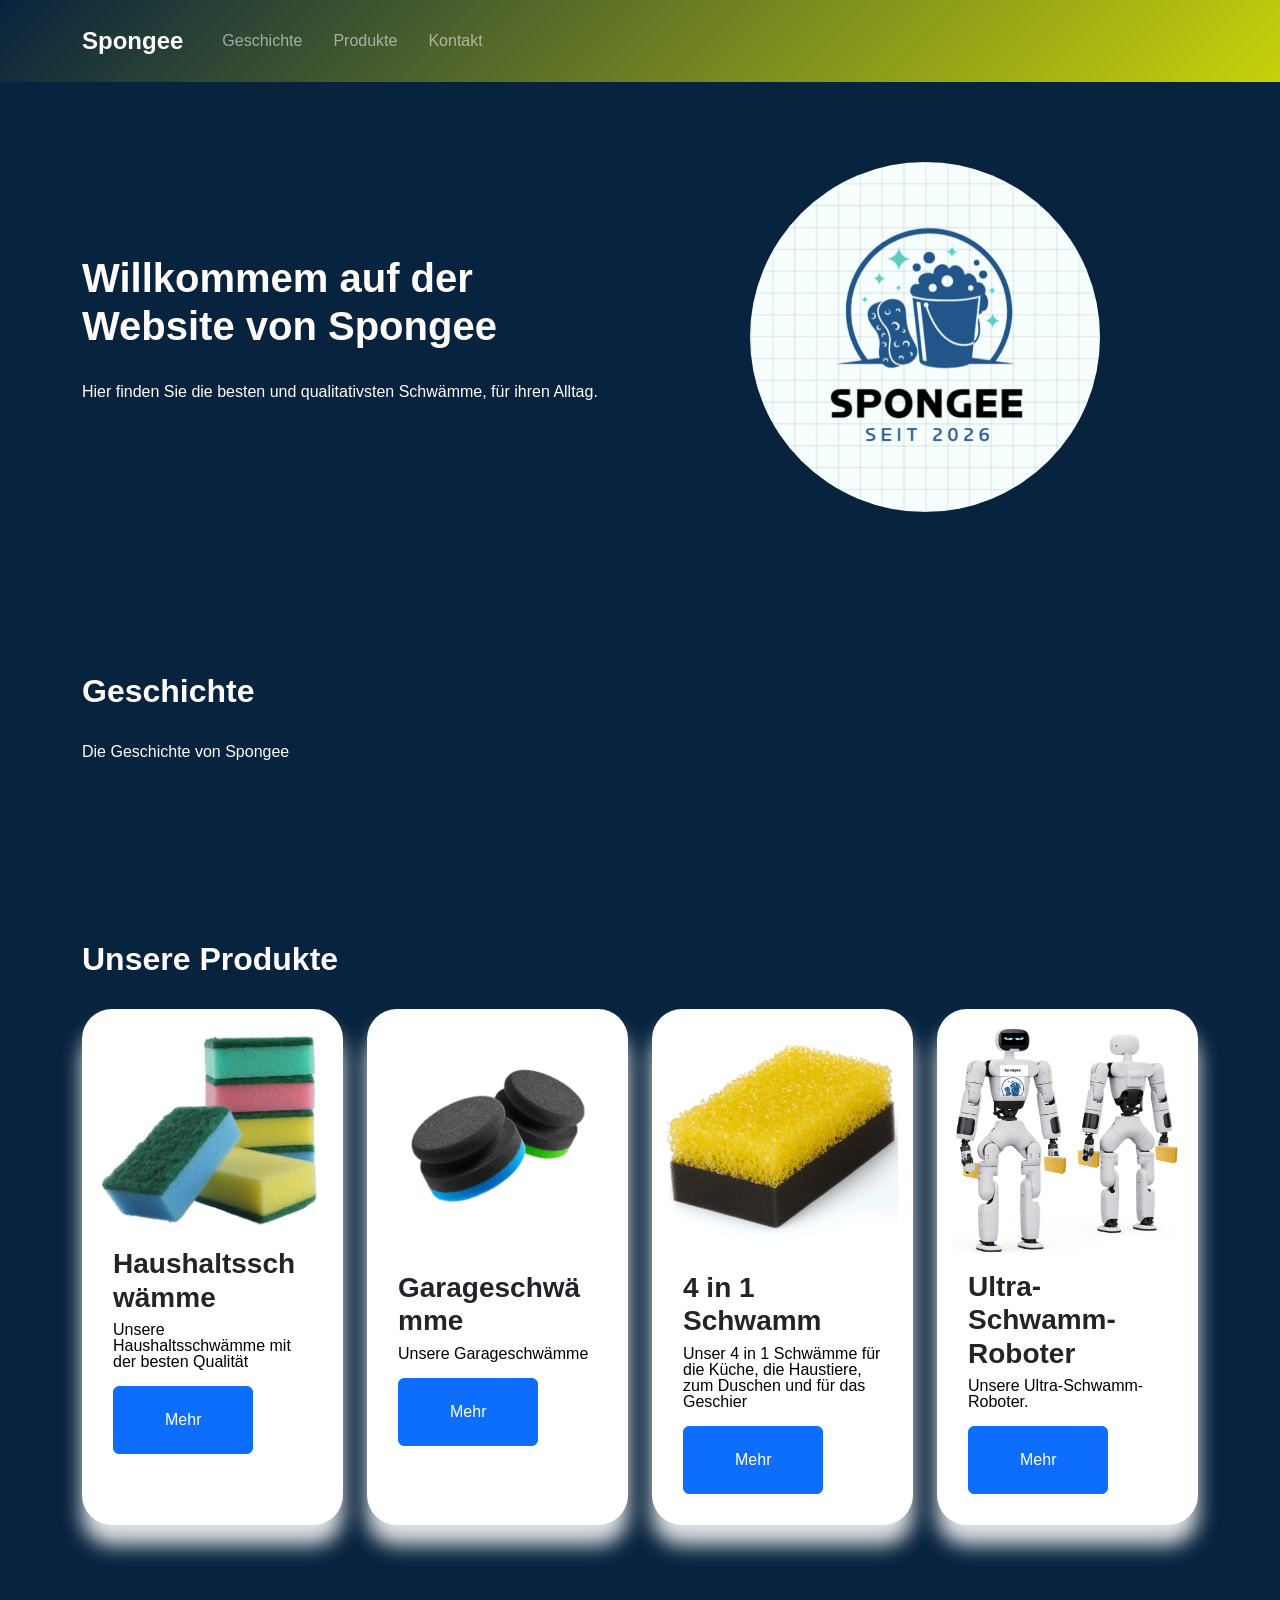
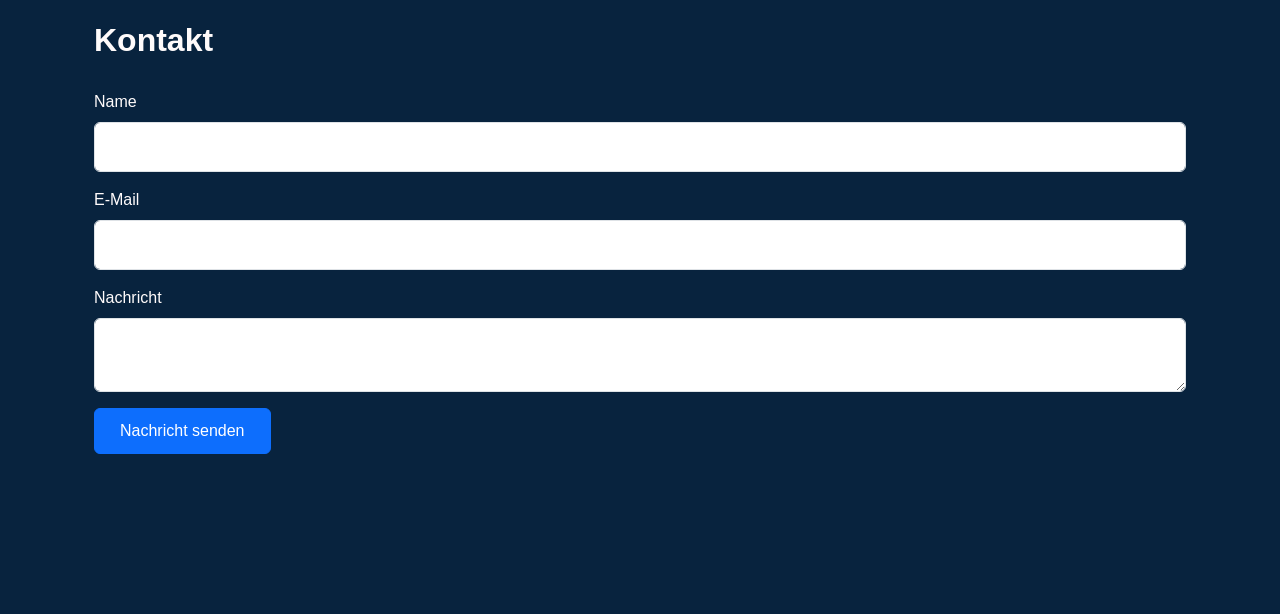
<file: index.html>
<!DOCTYPE html>
<html lang="de">

<head>

    <meta charset="utf-8">

    <meta name="viewport" content="width=device-width, initial-scale=1">

    <title>Spongee</title>

    <!-- Favicon -->
    <link rel="icon" type="image/png" href="images/sponge.png">

    <!-- Bootstrap -->
    <link href="https://cdn.jsdelivr.net/npm/bootstrap@5.3.8/dist/css/bootstrap.min.css" rel="stylesheet">

    <!-- Eigenes CSS -->
    <link rel="stylesheet" href="style.css">

</head>

<body>

    <!-- NAVIGATION -->
    <header class="sticky-top">

        <nav class="navbar navbar-expand-lg bg-dark navbar-dark">

            <div class="container">

                <a class="navbar-brand" href="#">
                    Spongee
                </a>

                <button class="navbar-toggler"
                        type="button"
                        data-bs-toggle="collapse"
                        data-bs-target="#navigation">

                    <span class="navbar-toggler-icon"></span>

                </button>

                <div class="collapse navbar-collapse" id="navigation">

                    <div class="navbar-nav">

                        <a class="nav-link" href="#Geschichte">
                            Geschichte
                        </a>

                        <a class="nav-link" href="#Produkte">
                            Produkte
                        </a>

                        <a class="nav-link" href="#Kontakt">
                            Kontakt
                        </a>

                    </div>

                </div>

            </div>

        </nav>

    </header>

      <!-- STARTSEITE -->
    <section id="start">

        <div class="container">

            <div class="row align-items-center">

                <div class="col-md-6">

                    <h1>
                        Willkommem auf der Website von Spongee
                    </h1>

                    <p>
                        Hier finden Sie die besten und qualitativsten Schwämme, für ihren Alltag.
                    </p>

                </div>

                <div class="col-md-6 text-center">

                    <img src="images/spongee-logo.png"
                         alt="Logo von Spongee "
                         class="logo">

                </div>

            </div>

        </div>

    </section>


    <!-- Die Geschichte von Spongee-->
    <section id="Geschichte">

        <div class="container">

            <h2>
                Geschichte
            </h2>

            <p>
                Die Geschichte von Spongee
            </p>

        </div>

    </section>

    <!-- PRODUKT 1 -->
    <section id="Produkte">

        <div class="container">

            <h2>
                Unsere Produkte
            </h2>

            <div class="row">


                <!-- Haushalt -->
                <div class="col-md-3 mb-3">

                    <div class="card produkt1-card h-100">

                        <img src="images/haushalts-schwämme.jpg"
                             class="produkt-hintergrund"
                             alt="Haushaltschwämme">

                        <div class="card-body produkt1-inhalt">

                            <h3 class="card-title">
                                Haushaltsschwämme
                            </h3>

                            <p class="card-text">
                                Unsere Haushaltsschwämme
                                mit der besten Qualität
                            </p>

                            <button type="button"
                                    class="btn btn-primary"
                                    data-bs-target="#produkt1">
                                <a href="haushaltsschwämme.html" class="btn btn-primary">
                                    Mehr
                                    </a>

                            </button>

                        </div>

                    </div>

                </div>

                 <!-- PRODUKT 2 -->
        <div class="col-md-3 mb-3">

        <div class="card produkt2-card h-100">

        <img src="images/garageschwämme.jpg"
             class="projekt-hintergrund"
             alt="garageschwämme">

        <div class="card-body produkt2-inhalt">

            <h3 class="card-title">
                Garageschwämme
            </h3>

            <p class="card-text">
                Unsere Garageschwämme
            </p>

            <button type="button"
                                    class="btn btn-primary"
                                    data-bs-target="#produkt1">
                                <a href="garageschwämme.html" class="btn btn-primary">
                                    Mehr
                                    </a>
        </button>

        </div>

    </div>

</div>

<!-- PRODUKT 3 -->
<div class="col-md-3 mb-3">

    <div class="card produkt3-card h-100">

        <img src="images/4 in 1 Schwamm.jpg"
             class="projekt-hintergrund"
             alt="4 in 1 Schwamm">

        <div class="card-body produkt3-inhalt">

            <h3 class="card-title">
                4 in 1 Schwamm
            </h3>

            <p class="card-text">
                Unser 4 in 1 Schwämme für die Küche, die Haustiere,
                zum Duschen und für das Geschier 
            </p>

             <button type="button"
                                    class="btn btn-primary"
                                    data-bs-target="#produkt1">
                                <a href="4 in 1 Schwamm.html" class="btn btn-primary">
                                    Mehr
                                    </a>

        </div>

    </div>

</div>

<!--PRODUKT 4-->

<div class="col-md-3 mb-3">

    <div class="card produkt4-card h-100">

        <img src="images/Ultra-Schwamm-Roboter.png"
             class="projekt-hintergrund"
             alt="Ultra-Schwamm-Roboter">

        <div class="card-body produkt4-inhalt">

            <h3 class="card-title">
                Ultra-Schwamm-Roboter
            </h3>

            <p class="card-text">
                Unsere Ultra-Schwamm-Roboter.
            </p>

             <button type="button"
                                    class="btn btn-primary"
                                    data-bs-target="#produkt1">
                                <a href="ultra-Schwamm-Roboter.html" class="btn btn-primary">
                                    Mehr
                                    </a>

        </div>

    </div>

</div>

        <!-- KONTAKT -->
     <section id="Kontakt">

        <div class="container">

            <h2>
                Kontakt
            </h2>

            <form>

                <div class="mb-3">

                    <label for="name" class="form-label">
                        Name
                    </label>

                    <input type="text"
                           class="form-control"
                           id="name">

                </div>


                <div class="mb-3">

                    <label for="email" class="form-label">
                        E-Mail
                    </label>

                    <input type="email"
                           class="form-control"
                           id="email">

                </div>


                <div class="mb-3">

                    <label for="nachricht" class="form-label">
                        Nachricht
                    </label>

                    <textarea class="form-control"
                              id="nachricht"
                              rows="2">
                    </textarea>

                </div>


                <button type="submit"
                        class="btn btn-primary">

                    Nachricht senden

                </button>

            </form>

        </div>

    </section>
</file>
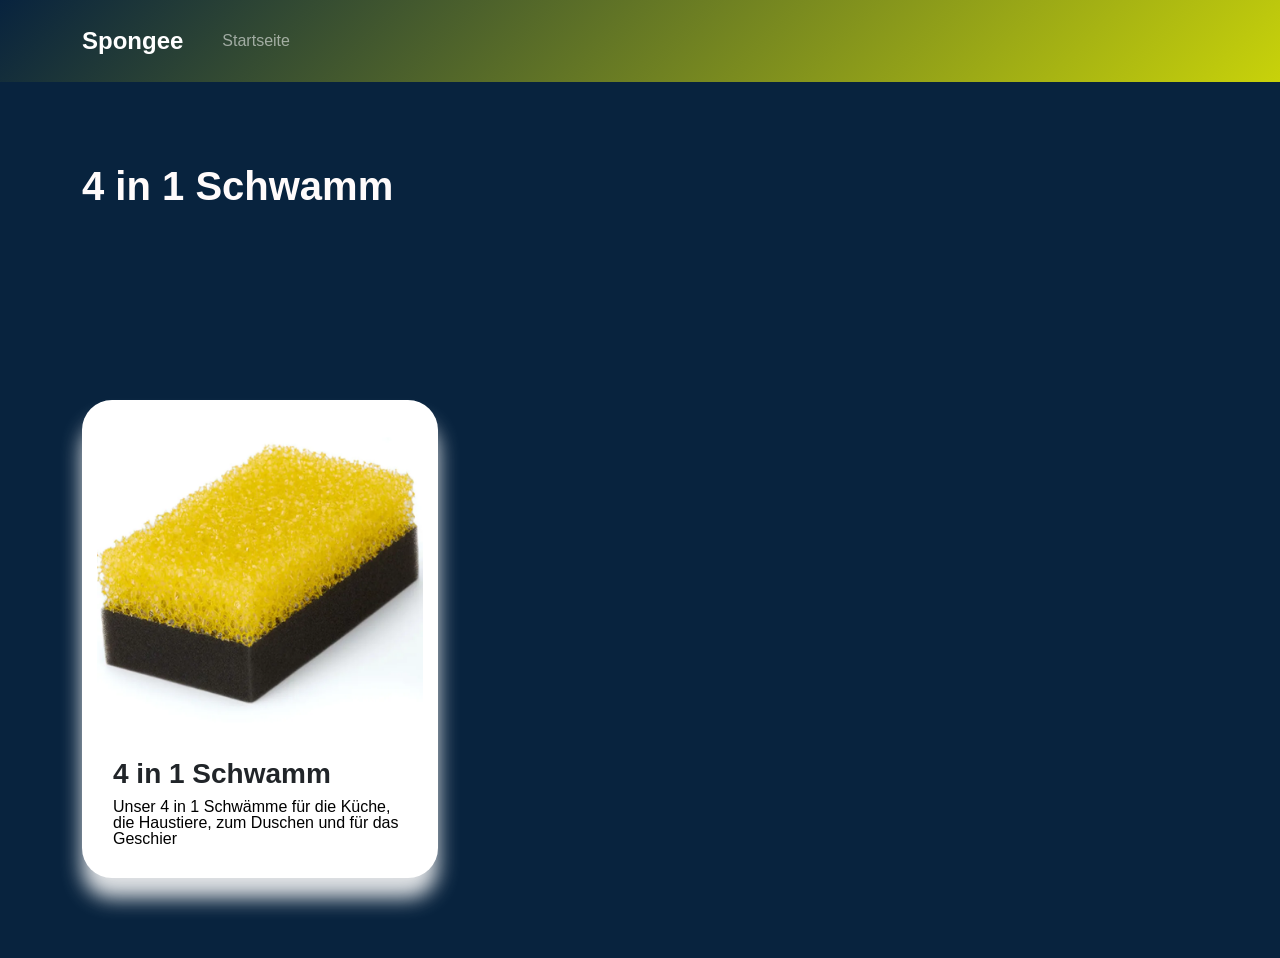
<file: 4 in 1 Schwamm.html>
<!DOCTYPE html>
<html lang="de">

<head>

    <meta charset="utf-8">

    <meta name="viewport" content="width=device-width, initial-scale=1">

    <title>Spongee</title>

    <!-- Favicon -->
    <link rel="icon" type="image/png" href="images/sponge.png">

    <!-- Bootstrap -->
    <link href="https://cdn.jsdelivr.net/npm/bootstrap@5.3.8/dist/css/bootstrap.min.css" rel="stylesheet">

    <!-- Eigenes CSS -->
    <link rel="stylesheet" href="style.css">

</head>

<!-- NAVIGATION -->
    <header class="sticky-top">

        <nav class="navbar navbar-expand-lg bg-dark navbar-dark">

            <div class="container">

                <a class="navbar-brand" href="#">
                    Spongee
                </a>

                <button class="navbar-toggler"
                        type="button"
                        data-bs-toggle="collapse"
                        data-bs-target="#navigation">

                    <span class="navbar-toggler-icon"></span>

                </button>

                <div class="collapse navbar-collapse" id="navigation">

                    <div class="navbar-nav">

                        <a class="nav-link" href="index.html">
                            Startseite
                        </a>

                    </div>

                </div>

            </div>

        </nav>

    </header>
      <!-- STARTSEITE -->
    <section id="start">

        <div class="container">

            <div class="row align-items-center">

                <div class="col-md-12">

                    <h1>
                        4 in 1 Schwamm
                    </h1>

                </div>
            </div>

        </div>

    </section>
    
    <!-- 4 in 1 Schwamm -->
    <section id="Produkte">

        <div class="container">

        
            <div class="row">


                <!-- 4 in 1 Schwamm-->
                <div class="col-md-4 mb-12">

                    <div class="card produkt1-card h-100">

                        <img src="images/4 in 1 Schwamm.jpg"
                             class="produkt-hintergrund"
                             alt="Haushaltschwämme">

                        <div class="card-body produkt1-inhalt">

                            <h3 class="card-title">
                                4 in 1 Schwamm
                            </h3>

                            <p class="card-text">
                                Unser 4 in 1 Schwämme für die Küche, die Haustiere,
                zum Duschen und für das Geschier 
                            </p>

                        </div>

                    </div>

                </div>
</file>
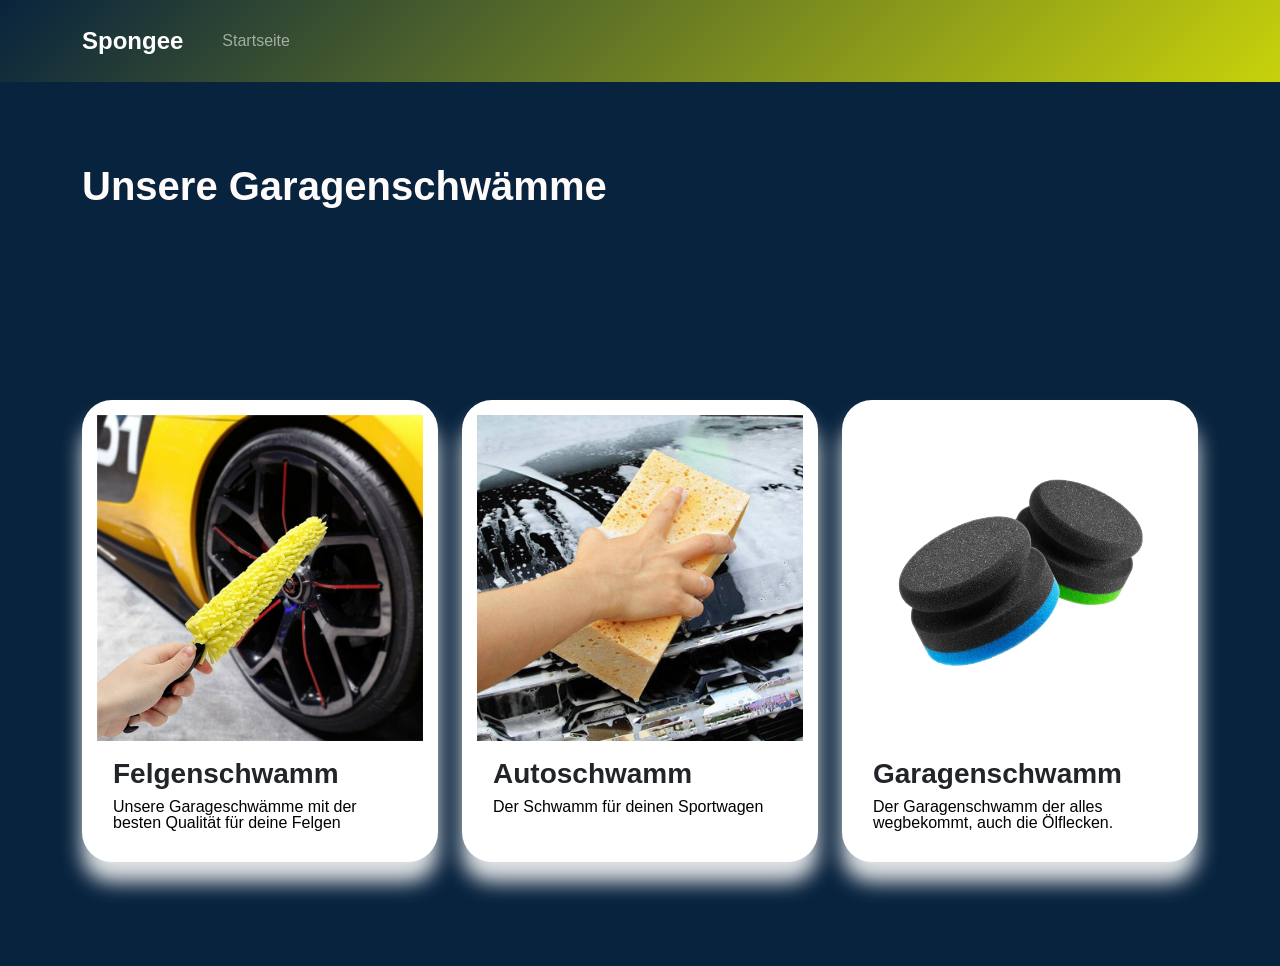
<file: garageschwämme.html>
<!DOCTYPE html>
<html lang="de">

<head>

    <meta charset="utf-8">

    <meta name="viewport" content="width=device-width, initial-scale=1">

    <title>Spongee</title>

    <!-- Favicon -->
    <link rel="icon" type="image/png" href="images/sponge.png">

    <!-- Bootstrap -->
    <link href="https://cdn.jsdelivr.net/npm/bootstrap@5.3.8/dist/css/bootstrap.min.css" rel="stylesheet">

    <!-- Eigenes CSS -->
    <link rel="stylesheet" href="style.css">

</head>

<!-- NAVIGATION -->
    <header class="sticky-top">

        <nav class="navbar navbar-expand-lg bg-dark navbar-dark">

            <div class="container">

                <a class="navbar-brand" href="#">
                    Spongee
                </a>

                <button class="navbar-toggler"
                        type="button"
                        data-bs-toggle="collapse"
                        data-bs-target="#navigation">

                    <span class="navbar-toggler-icon"></span>

                </button>

                <div class="collapse navbar-collapse" id="navigation">

                    <div class="navbar-nav">

                        <a class="nav-link" href="index.html">
                            Startseite
                        </a>

                    </div>

                </div>

            </div>

        </nav>

    </header>

     <!-- STARTSEITE -->
    <section id="start">

        <div class="container">

            <div class="row align-items-center">

                <div class="col-md-12">

                    <h1>
                        Unsere Garagenschwämme
                    </h1>
                </div>
            </div>

        </div>

    </section>

    <!-- PRODUKT 1 -->
    <section id="Produkte">

        <div class="container">

        
            <div class="row">


                <!-- Haushalt -->
                <div class="col-md-4 mb-4">

                    <div class="card produkt1-card h-100">

                        <img src="images/felgenschwamm.jpg"
                             class="produkt-hintergrund"
                             alt="felgenschwamm">

                        <div class="card-body produkt1-inhalt">

                            <h3 class="card-title">
                                Felgenschwamm
                            </h3>

                            <p class="card-text">
                                Unsere Garageschwämme
                                mit der besten Qualität für deine Felgen
                            </p>


                        </div>

                    </div>

                </div>

                 <!-- PRODUKT 2 -->
        <div class="col-md-4 mb-4">

        <div class="card produkt2-card h-100">

        <img src="images/autoschwamm.jpg"
             class="projekt-hintergrund"
             alt="autoschwamm">

        <div class="card-body produkt2-inhalt">

            <h3 class="card-title">
                Autoschwamm
            </h3>

            <p class="card-text">
                Der Schwamm für deinen Sportwagen
            </p>
        </div>

    </div>

</div>

<!-- PRODUKT 3 -->
<div class="col-md-4 mb-4">

    <div class="card produkt3-card h-100">

        <img src="images/garageschwämme.jpg"
             class="projekt-hintergrund"
             alt="Garagenschwamm">

        <div class="card-body produkt3-inhalt">

            <h3 class="card-title">
                Garagenschwamm
            </h3>

            <p class="card-text">
                Der Garagenschwamm der alles wegbekommt, auch die Ölflecken.
            </p>

        </div>

    </div>

</div>
</file>
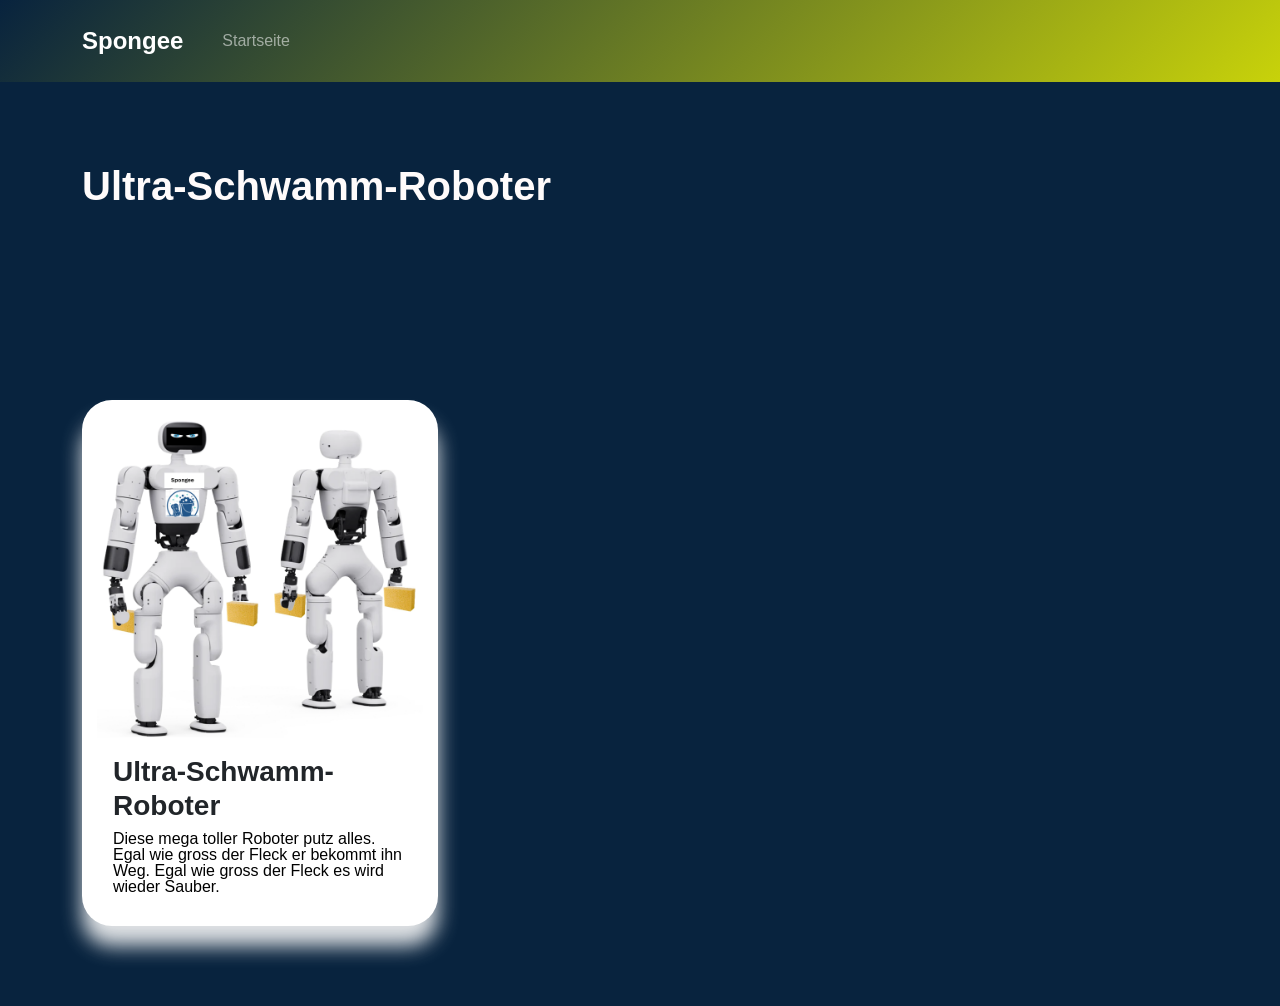
<file: ultra-Schwamm-Roboter.html>
<!DOCTYPE html>
<html lang="de">

<head>

    <meta charset="utf-8">

    <meta name="viewport" content="width=device-width, initial-scale=1">

    <title>Spongee</title>

    <!-- Favicon -->
    <link rel="icon" type="image/png" href="images/sponge.png">

    <!-- Bootstrap -->
    <link href="https://cdn.jsdelivr.net/npm/bootstrap@5.3.8/dist/css/bootstrap.min.css" rel="stylesheet">

    <!-- Eigenes CSS -->
    <link rel="stylesheet" href="style.css">

</head>

<!-- NAVIGATION -->
    <header class="sticky-top">

        <nav class="navbar navbar-expand-lg bg-dark navbar-dark">

            <div class="container">

                <a class="navbar-brand" href="#">
                    Spongee
                </a>

                <button class="navbar-toggler"
                        type="button"
                        data-bs-toggle="collapse"
                        data-bs-target="#navigation">

                    <span class="navbar-toggler-icon"></span>

                </button>

                <div class="collapse navbar-collapse" id="navigation">

                    <div class="navbar-nav">

                        <a class="nav-link" href="index.html">
                            Startseite
                        </a>

                    </div>

                </div>

            </div>

        </nav>

    </header>
      <!-- STARTSEITE -->
    <section id="start">

        <div class="container">

            <div class="row align-items-center">

                <div class="col-md-12">

                    <h1>
                        Ultra-Schwamm-Roboter
                    </h1>

                </div>
            </div>

        </div>

    </section>
    
    <!-- Ultra-Schwamm-Roboter -->
    <section id="Produkte">

        <div class="container">

        
            <div class="row">


                <!-- Ultra-Schwam-Roboter-->
                <div class="col-md-4 mb-12">

                    <div class="card produkt1-card h-100">

                        <img src="images/Ultra-Schwamm-Roboter.png"
                             class="produkt-hintergrund"
                             alt="Haushaltschwämme">

                        <div class="card-body produkt1-inhalt">

                            <h3 class="card-title">
                            Ultra-Schwamm-Roboter
                            </h3>

                            <p class="card-text">
                                Diese mega toller Roboter putz alles. Egal wie gross der Fleck er bekommt ihn Weg. Egal wie gross der Fleck es wird wieder Sauber.
                            </p>

                        </div>

                    </div>

                </div>
</file>
<file: style.css>
body {
    font-family: Arial, Helvetica, sans-serif;
    margin: 0;
    background-color: rgb(8, 35, 62);
    color: rgb(255, 251, 251);
}

section {
    padding: 80px 0;
}

h1,
h2 {
    margin-bottom: 30px;
    font-weight: 700;
}

/* Navigation */

.navbar {
    padding: 18px 0;
    position: sticky;
    top: 0;
    z-index: 1000;
}

.navbar-brand {
    font-size: 1.5rem;
    font-weight: bold;
}

.nav-link {
    margin-left: 15px;
}

.navbar {
background: linear-gradient(135deg, rgb(8, 35, 62), rgb(200, 210, 10)) !important;
}

/* Geschichte von Spongee*/

#ueber-mich {
    background-color: #fbfafa;
    text-align: center;
}

#ueber-mich p {
    max-width: 700px;
    margin: 0 auto;
    font-size: 1.1rem;
    line-height: 1.7;
}

/* Produkte */

#produkt {
    background-color: #f4f6f8;
}

#produkt h2 {
    text-align: center;
}

.card {
    height: 100%;
    border: none;
    border-radius: 30px;
    padding: 15px;
    box-shadow: 0 20px 20px rgba(248, 248, 248, 0.895);
}

.card-title {
    font-weight: bold;
}

.card-text {
    color: #000000;
    line-height: 1;
}
/* Logo */

.logo {
    width: 350px;
    height: 350px;
    object-fit: cover;
    border-radius: 50%;
}
    /* Kontakt */

    #kontakt {
    background-color: white;
    }

    #kontakt form {
    max-width: 700px;
    margin: 0 auto;
    }

    #kontakt h2 {
    text-align: center;
    }

    .form-control {
    padding: 12px;
    }

    #kontakt textarea {
    resize: none;
    }

    .btn {
    padding: 10px 25px;
    }
</file>
